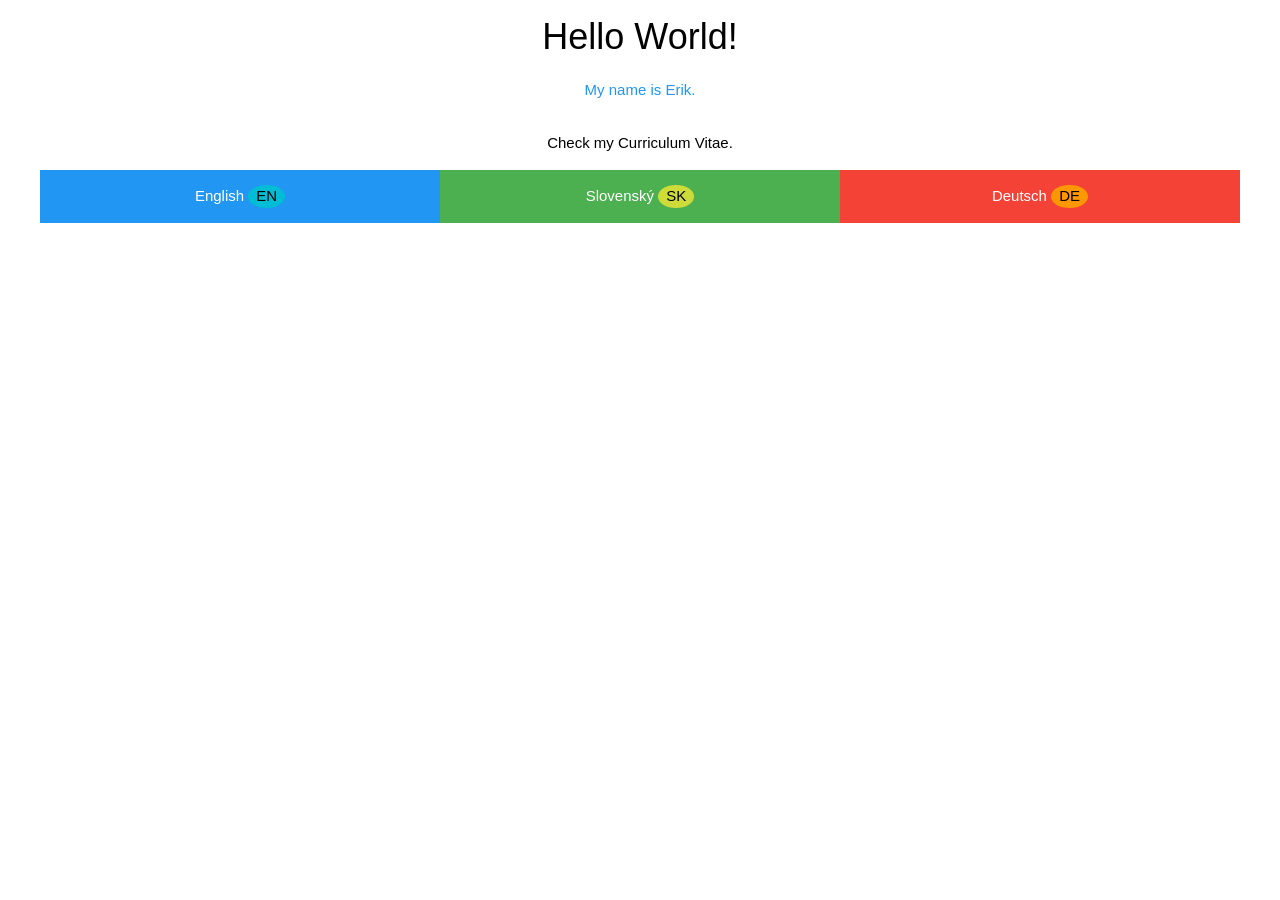
<file: index.html>
<!DOCTYPE html>
<html>
    <title>
        Github.io Erik
    </title>
    <meta name="viewport" content="width=device-width, initial-scale=1">
<link rel="stylesheet" href="https://www.w3schools.com/w3css/4/w3.css">

<body>
<h1 class="w3-center">Hello World!</h1>
<p class="w3-center w3-text-blue">My name is Erik.</p>
<div class="w3-container w3-center">
    <p>
        Check my Curriculum Vitae.
    </p>
    <div class="w3-row-padding w3-section w3-margin">
        <div class="w3-col s4 w3-blue">
            <p>English <span class="w3-badge w3-cyan">EN</span></p>
        </div>
        <div class="w3-col s4 w3-green">
            <p>Slovenský <span class="w3-badge w3-lime">SK</span></p>
        </div>
        <div class="w3-col s4 w3-red">
            <p>Deutsch <span class="w3-badge w3-orange">DE</span></p>
        </div>

    </div>
</div>
</body>
</html>
</file>
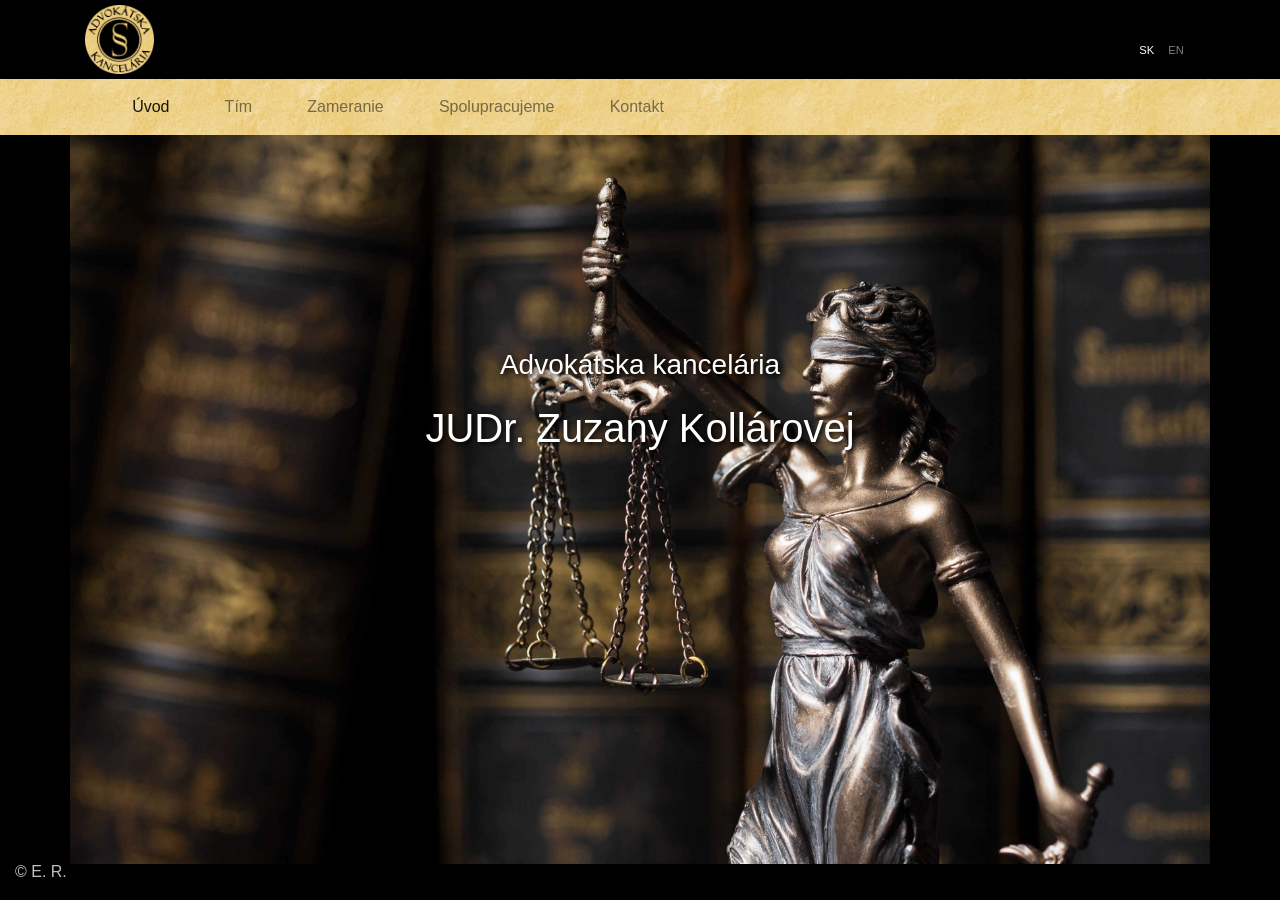
<file: kollarova/index.html>
<!DOCTYPE html>
<html>
	<head>
		<meta charset="UTF-8">
		<meta name="viewport" content="width=device-width, initial-scale=1, maximum-scale=1, user-scalable=no">
		<title>Advokátska kancelária - JUDr. Zuzana Kollárová</title>
		<link rel="shortcut icon" href="img/favicon.ico">
		<script src="https://ajax.googleapis.com/ajax/libs/jquery/3.5.1/jquery.min.js"></script>
		<link rel="stylesheet" href="https://stackpath.bootstrapcdn.com/bootstrap/4.5.2/css/bootstrap.min.css" integrity="sha384-JcKb8q3iqJ61gNV9KGb8thSsNjpSL0n8PARn9HuZOnIxN0hoP+VmmDGMN5t9UJ0Z" crossorigin="anonymous">
		<script src="https://stackpath.bootstrapcdn.com/bootstrap/4.5.2/js/bootstrap.min.js" integrity="sha384-B4gt1jrGC7Jh4AgTPSdUtOBvfO8shuf57BaghqFfPlYxofvL8/KUEfYiJOMMV+rV" crossorigin="anonymous"></script>
		<link rel="stylesheet" href="css/style.css">
	</head>
	<body>
		<div class="container bg">
		<!-- HEADER MENU -->
			<!-- LOGO LANG -->
		<div class="logo-header fixed-top">
			<div class="container">
				<a class="navbar-brand" href="index.html">
          			<img src="img/logo.png" alt="" style="width:69px;height:69px;">
        		</a>
        		<div class="lang-mutation text-uppercase">
  					<a id="lang-active" href="index.html">sk</a>
  					<a id="lang-inactive" href="#">en</a>
				</div>
			</div>
        </div>
			<!-- NAVBAR -->
		<nav class="navbar navbar-expand-sm navbar-light bg-light fixed-top fixed-top-2">
  			<div class="container">
    			<button class="navbar-toggler" type="button" data-toggle="collapse" data-target="#navbars1" aria-controls="navbars1" aria-expanded="false" aria-label="Toggle navigation">
    			<span class="navbar-toggler-icon"></span>
  				</button>
    			<div class="collapse navbar-collapse" id="navbars1">
      				<ul class="navbar-nav">
        				<li class="nav-item li-margin active">
          				<a class="nav-link" href="index.html">Úvod
              			</a>
        				</li>
        				<li class="nav-item li-margin">
          				<a class="nav-link" href="tim.html">Tím</a>
        				</li>
        				<li class="nav-item li-margin">
          				<a class="nav-link" href="zameranie.html">Zameranie</a>
						</li>
						<li class="nav-item li-margin">
						<a class="nav-link" href="spolupracujeme.html">Spolupracujeme</a>
						</li>
        				<li class="nav-item li-margin">
          				<a class="nav-link" href="kontakt.html">Kontakt</a>
        				</li>
      				</ul>
    			</div>

  			</div>
		</nav>

		<!-- OBSAH ÚVOD -->
			<div class="container fixed-top-3">
				<div class="row">
					<div class="col-md-8 offset-md-2">
							<h3 class="text-center name-1 h-margin">Advokátska kancelária</h1>
							<h1 class="text-center name-1">JUDr. Zuzany Kollárovej</h2>
					</div>
				</div>

			</div>

		<!-- FOOTER -->
			<div class="container-fluid fixed-bottom" id="footer">
				<p>&copy; E. R.</p>
			</div>
		</div>
	</body>
</html>
</file>
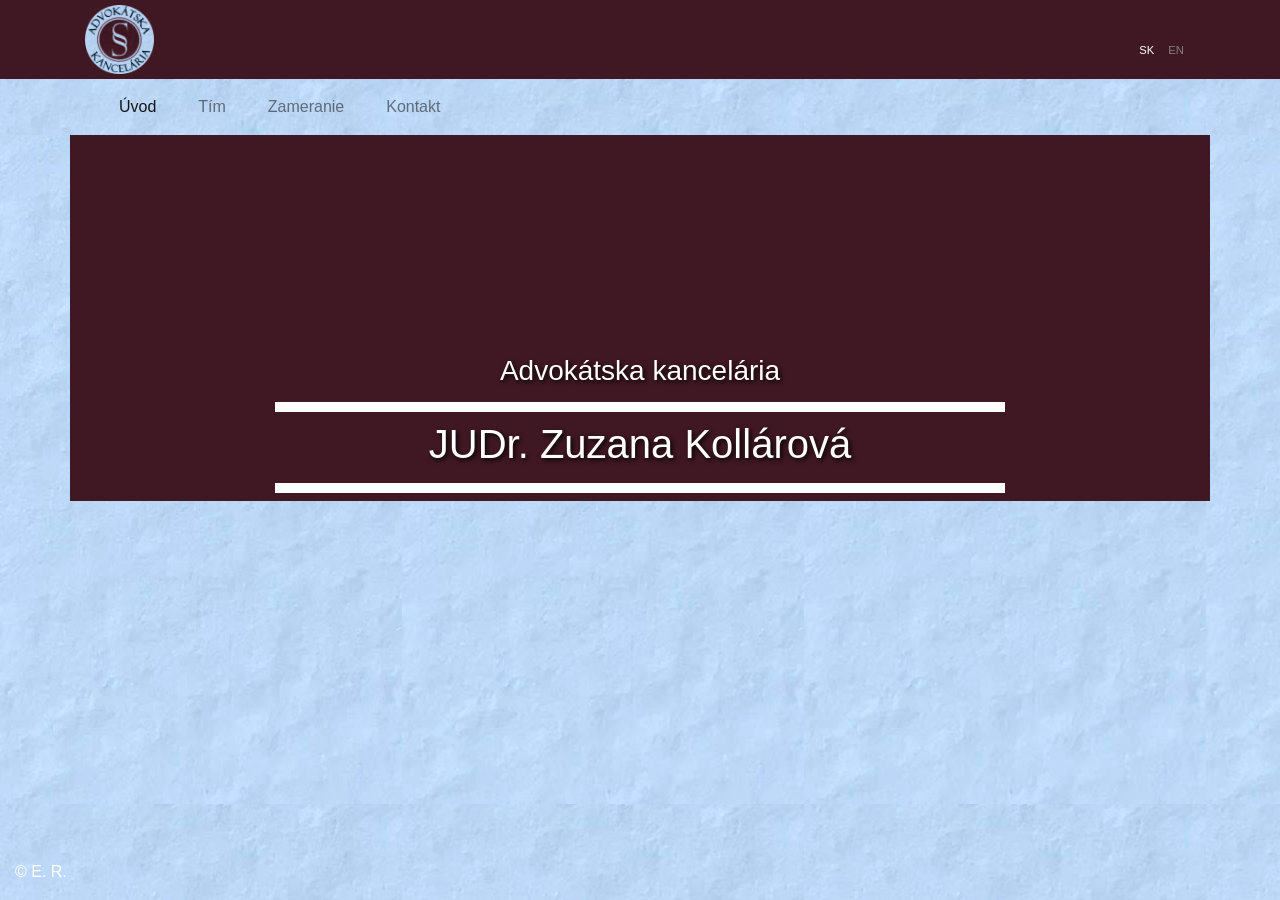
<file: kollarova2/index.html>
<!DOCTYPE html>
<html>
	<head>
		<meta charset="UTF-8">
		<meta name="viewport" content="width=device-width, initial-scale=1, maximum-scale=1, user-scalable=no">
		<title>Advokátska kancelária - JUDr. Zuzana Kollárová</title>
		<link rel="shortcut icon" href="img/favicon.ico">
		<script src="https://ajax.googleapis.com/ajax/libs/jquery/3.5.1/jquery.min.js"></script>
		<link rel="stylesheet" href="https://stackpath.bootstrapcdn.com/bootstrap/4.5.2/css/bootstrap.min.css" integrity="sha384-JcKb8q3iqJ61gNV9KGb8thSsNjpSL0n8PARn9HuZOnIxN0hoP+VmmDGMN5t9UJ0Z" crossorigin="anonymous">
		<script src="https://stackpath.bootstrapcdn.com/bootstrap/4.5.2/js/bootstrap.min.js" integrity="sha384-B4gt1jrGC7Jh4AgTPSdUtOBvfO8shuf57BaghqFfPlYxofvL8/KUEfYiJOMMV+rV" crossorigin="anonymous"></script>
		<link rel="stylesheet" href="css/style.css">
	</head>
	<body>
		<!-- HEADER MENU -->
			<!-- LOGO LANG -->
		<div class="logo-header fixed-top">
			<div class="container">
				<a class="navbar-brand" href="index.html">
          			<img src="img/logo.png" alt="" style="width:69px;height:69px;">
        		</a>
        		<div class="lang-mutation text-uppercase">
  					<a id="lang-active" href="index.html">sk</a>
  					<a id="lang-inactive" href="#">en</a>
				</div>
			</div>
        </div>
			<!-- NAVBAR -->
		<nav class="navbar navbar-expand-sm navbar-light bg-light fixed-top fixed-top-2">
  			<div class="container">
    			<button class="navbar-toggler" type="button" data-toggle="collapse" data-target="#navbars1" aria-controls="navbars1" aria-expanded="false" aria-label="Toggle navigation">
    			<span class="navbar-toggler-icon"></span>
  				</button>
    			<div class="collapse navbar-collapse" id="navbars1">
      				<ul class="navbar-nav">
        				<li class="nav-item li-margin active">
          				<a class="nav-link" href="index.html">Úvod
              			</a>
        				</li>
        				<li class="nav-item li-margin">
          				<a class="nav-link" href="tim.html">Tím</a>
        				</li>
        				<li class="nav-item li-margin">
          				<a class="nav-link" href="zameranie.html">Zameranie</a>
        				</li>
        				<li class="nav-item li-margin">
          				<a class="nav-link" href="kontakt.html">Kontakt</a>
        				</li>
      				</ul>
    			</div>

  			</div>
		</nav>

		<!-- OBSAH ÚVOD -->
			<div class="container fixed-top-3">
				<div class="row">
					<div class="col-md-8 offset-md-2">
							<h3 class="text-center border-1 h-margin">Advokátska kancelária</h1>
							<h1 class="text-center border-1">JUDr. Zuzana Kollárová</h2>
					</div>
				</div>

			</div>

		<!-- FOOTER -->
			<div class="container-fluid fixed-bottom" id="footer">
				<p>&copy; E. R.</p>
			</div>


	</body>
</html>
</file>
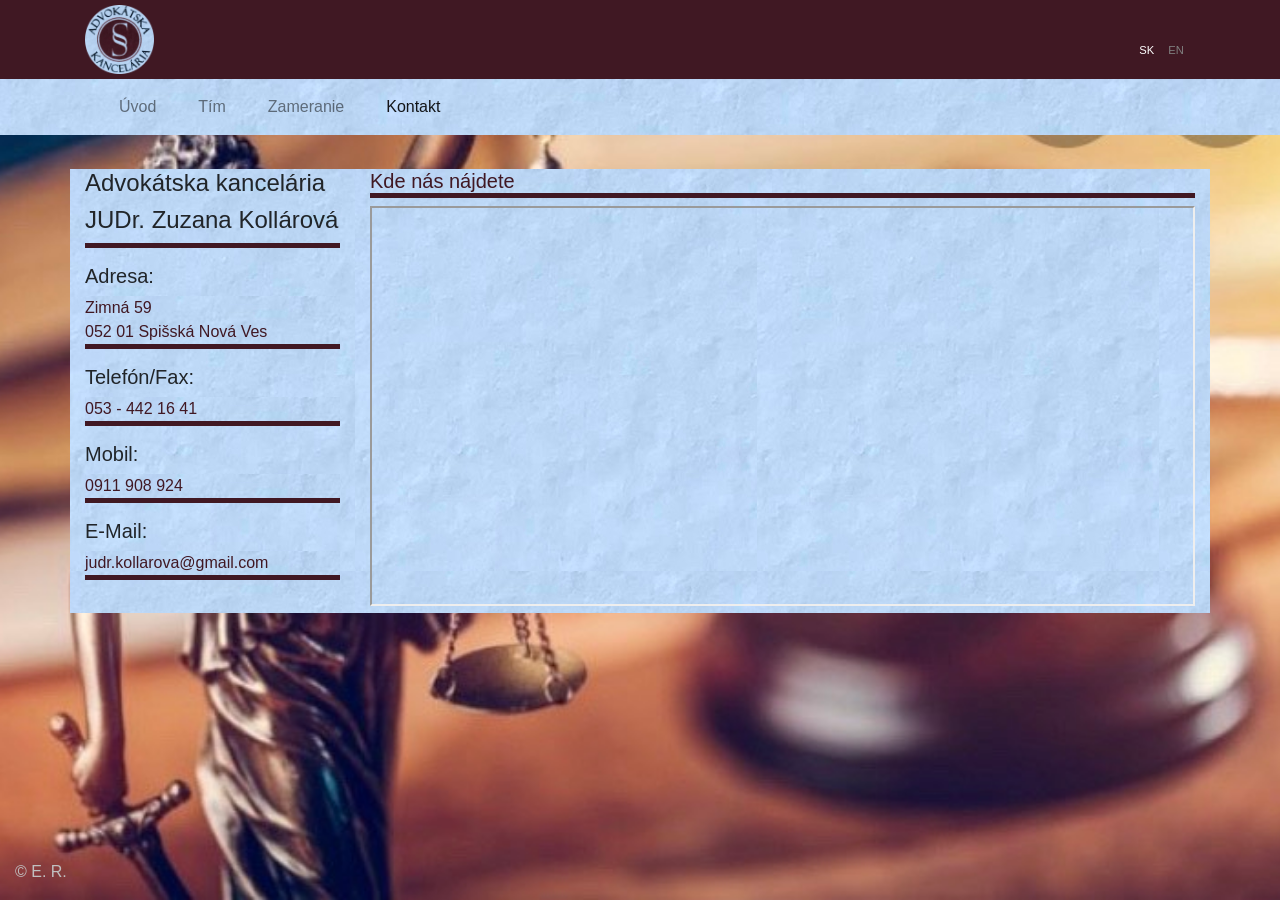
<file: kontakt.html>
<!DOCTYPE html>
<html>
	<head>
		<meta charset="UTF-8">
		<title>Advokátska kancelária - JUDr. Zuzana Kollárová</title>
		<link rel="shortcut icon" href="img/favicon.ico">

		<link rel="stylesheet" href="https://stackpath.bootstrapcdn.com/bootstrap/4.5.2/css/bootstrap.min.css" integrity="sha384-JcKb8q3iqJ61gNV9KGb8thSsNjpSL0n8PARn9HuZOnIxN0hoP+VmmDGMN5t9UJ0Z" crossorigin="anonymous">
		<script src="https://ajax.googleapis.com/ajax/libs/jquery/3.5.1/jquery.min.js"></script>
		<script src="https://stackpath.bootstrapcdn.com/bootstrap/4.5.2/js/bootstrap.min.js" integrity="sha384-B4gt1jrGC7Jh4AgTPSdUtOBvfO8shuf57BaghqFfPlYxofvL8/KUEfYiJOMMV+rV" crossorigin="anonymous"></script>

		<link rel="stylesheet" href="css/style.css">
	</head>
	<body>
		<!-- HEADER MENU -->
			<!-- LOGO LANG -->
		<div class="logo-header fixed-top">
			<div class="container">
				<a class="navbar-brand" href="index.html">
          			<img src="img/logo.png" alt="" style="width:69px;height:69px;">
        		</a>
        		<div class="lang-mutation text-uppercase">
  					<a id="lang-active" href="#">sk</a>
  					<a id="lang-inactive" href="#">en</a>
				</div>
			</div>
        </div>
			<!-- NAVBAR -->
		<nav class="navbar navbar-expand-sm navbar-light bg-light fixed-top fixed-top-2">
  			<div class="container">
    			<button class="navbar-toggler" type="button" data-toggle="collapse" data-target="#navbars1" aria-controls="navbars1" aria-expanded="false" aria-label="Toggle navigation">
    			<span class="navbar-toggler-icon"></span>
  				</button>
    			<div class="collapse navbar-collapse" id="navbars1">
      				<ul class="navbar-nav">
        				<li class="nav-item li-margin">
          				<a class="nav-link" href="index.html">Úvod
              			</a>
        				</li>
        				<li class="nav-item li-margin">
          				<a class="nav-link" href="tim.html">Tím</a>
        				</li>
        				<li class="nav-item li-margin">
          				<a class="nav-link" href="zameranie.html">Zameranie</a>
        				</li>
        				<li class="nav-item li-margin active">
          				<a class="nav-link" href="kontakt.html">Kontakt</a>
        				</li>
      				</ul>
    			</div>

  			</div>
		</nav>

		<!-- OBSAH TÍM -->
			<div class="container fixed-top-3">
				<div class="row">
					<div class="col-md-3 team">
							<h4>Advokátska kancelária</h4>
							<h4>JUDr. Zuzana Kollárová</h4>
							<p class="border-2"></p>

							<h5>Adresa:</h5>
							<p class="border-2">Zimná 59
								<br>
							052 01 Spišská Nová Ves</p>

							<h5>Telefón/Fax:</h5>
							<p class="border-2">053 - 442 16 41</p>

							<h5>Mobil:</h5>
							<p class="border-2">0911 908 924</p>

							<h5>E-Mail:</h5>
							<p class="border-2">judr.kollarova@gmail.com</p>
					</div>
					<div class="col-md-9 team">
							<h5 class="border-2">Kde nás nájdete</h5>
								<div style="width: 100%"><iframe width="100%" height="400" frameborder="1" scrolling="no" marginheight="0" marginwidth="0" src="https://maps.google.com/maps?width=100%25&amp;height=400&amp;hl=en&amp;q=Zimn%C3%A1%2059,%20spi%C5%A1sk%C3%A1%20nov%C3%A1%20ves+(Advok%C3%A1tska%20kancel%C3%A1ria)&amp;t=&amp;z=15&amp;ie=UTF8&amp;iwloc=B&amp;output=embed"></iframe></div>
					</div>
				</div>
			</div>
		<!-- FOOTER -->
			<div class="container-fluid fixed-bottom" id="footer">
				<p>&copy; E. R.</p>
			</div>
	</body>
</html>
</file>
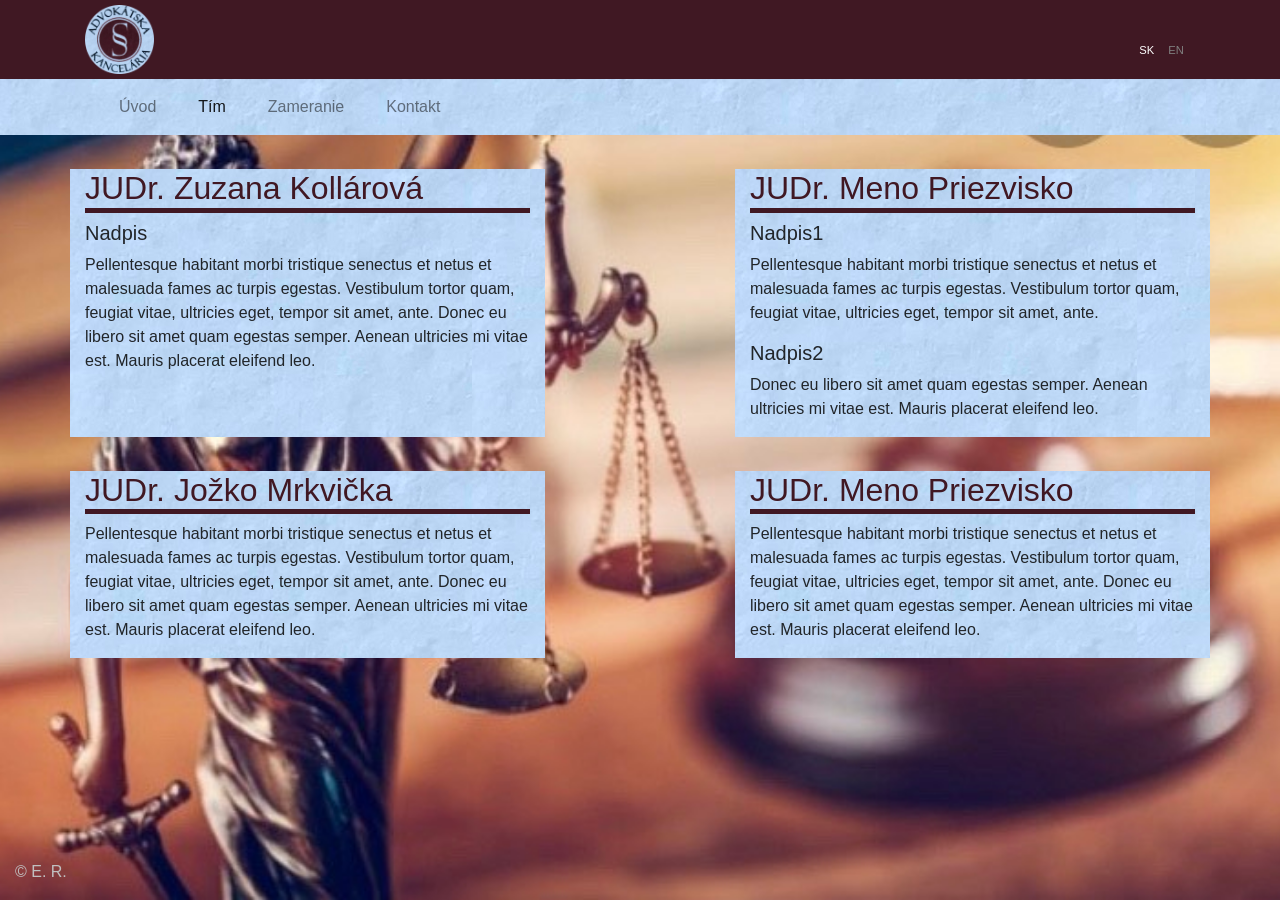
<file: tim.html>
<!DOCTYPE html>
<html>
	<head>
		<meta charset="UTF-8">
		<title>Advokátska kancelária - JUDr. Zuzana Kollárová</title>
		<link rel="shortcut icon" href="img/favicon.ico">

		<link rel="stylesheet" href="https://stackpath.bootstrapcdn.com/bootstrap/4.5.2/css/bootstrap.min.css" integrity="sha384-JcKb8q3iqJ61gNV9KGb8thSsNjpSL0n8PARn9HuZOnIxN0hoP+VmmDGMN5t9UJ0Z" crossorigin="anonymous">
		<script src="https://ajax.googleapis.com/ajax/libs/jquery/3.5.1/jquery.min.js"></script>
		<script src="https://stackpath.bootstrapcdn.com/bootstrap/4.5.2/js/bootstrap.min.js" integrity="sha384-B4gt1jrGC7Jh4AgTPSdUtOBvfO8shuf57BaghqFfPlYxofvL8/KUEfYiJOMMV+rV" crossorigin="anonymous"></script>

		<link rel="stylesheet" href="css/style.css">
	</head>
	<body>
		<!-- HEADER MENU -->
			<!-- LOGO LANG -->
		<div class="logo-header fixed-top">
			<div class="container">
				<a class="navbar-brand" href="index.html">
          			<img src="img/logo.png" alt="" style="width:69px;height:69px;">
        		</a>
        		<div class="lang-mutation text-uppercase">
  					<a id="lang-active" href="#">sk</a>
  					<a id="lang-inactive" href="#">en</a>
				</div>
			</div>
        </div>
			<!-- NAVBAR -->
		<nav class="navbar navbar-expand-sm navbar-light bg-light fixed-top fixed-top-2">
  			<div class="container">
    			<button class="navbar-toggler" type="button" data-toggle="collapse" data-target="#navbars1" aria-controls="navbars1" aria-expanded="false" aria-label="Toggle navigation">
    			<span class="navbar-toggler-icon"></span>
  				</button>
    			<div class="collapse navbar-collapse" id="navbars1">
      				<ul class="navbar-nav">
        				<li class="nav-item li-margin">
          				<a class="nav-link" href="index.html">Úvod
              			</a>
        				</li>
        				<li class="nav-item li-margin active">
          				<a class="nav-link" href="tim.html">Tím</a>
        				</li>
        				<li class="nav-item li-margin">
          				<a class="nav-link" href="zameranie.html">Zameranie</a>
        				</li>
        				<li class="nav-item li-margin">
          				<a class="nav-link" href="kontakt.html">Kontakt</a>
        				</li>
      				</ul>
    			</div>

  			</div>
		</nav>

		<!-- OBSAH TÍM -->
			<div class="container fixed-top-3">
				<div class="row">
					<div class="col-md-5 team">
							<h2 class="border-2">JUDr. Zuzana Kollárová</h2>
							<h5>Nadpis</h5>
							<p>Pellentesque habitant morbi tristique senectus et netus et malesuada fames ac turpis egestas. Vestibulum tortor quam, feugiat vitae, ultricies eget, tempor sit amet, ante. Donec eu libero sit amet quam egestas semper. Aenean ultricies mi vitae est. Mauris placerat eleifend leo.</p>
					</div>
					<div class="col-md-5 offset-md-2 team">
							<h2 class="border-2">JUDr. Meno Priezvisko</h2>
							<h5>Nadpis1</h5>
							<p>Pellentesque habitant morbi tristique senectus et netus et malesuada fames ac turpis egestas. Vestibulum tortor quam, feugiat vitae, ultricies eget, tempor sit amet, ante.</p>
							<h5>Nadpis2</h5>
							<p>Donec eu libero sit amet quam egestas semper. Aenean ultricies mi vitae est. Mauris placerat eleifend leo.</p>
					</div>
					<div class="col-md-5 team">
							<h2 class="border-2">JUDr. Jožko Mrkvička</h2>
							<p>Pellentesque habitant morbi tristique senectus et netus et malesuada fames ac turpis egestas. Vestibulum tortor quam, feugiat vitae, ultricies eget, tempor sit amet, ante. Donec eu libero sit amet quam egestas semper. Aenean ultricies mi vitae est. Mauris placerat eleifend leo.</p>
					</div>
					<div class="col-md-5 offset-md-2 team">
							<h2 class="border-2">JUDr. Meno Priezvisko</h2>
							<p>Pellentesque habitant morbi tristique senectus et netus et malesuada fames ac turpis egestas. Vestibulum tortor quam, feugiat vitae, ultricies eget, tempor sit amet, ante. Donec eu libero sit amet quam egestas semper. Aenean ultricies mi vitae est. Mauris placerat eleifend leo.</p>
					</div>
				</div>
			</div>
		<!-- FOOTER -->
			<div class="container-fluid fixed-bottom" id="footer">
				<p>&copy; E. R.</p>
			</div>
	</body>
</html>
</file>
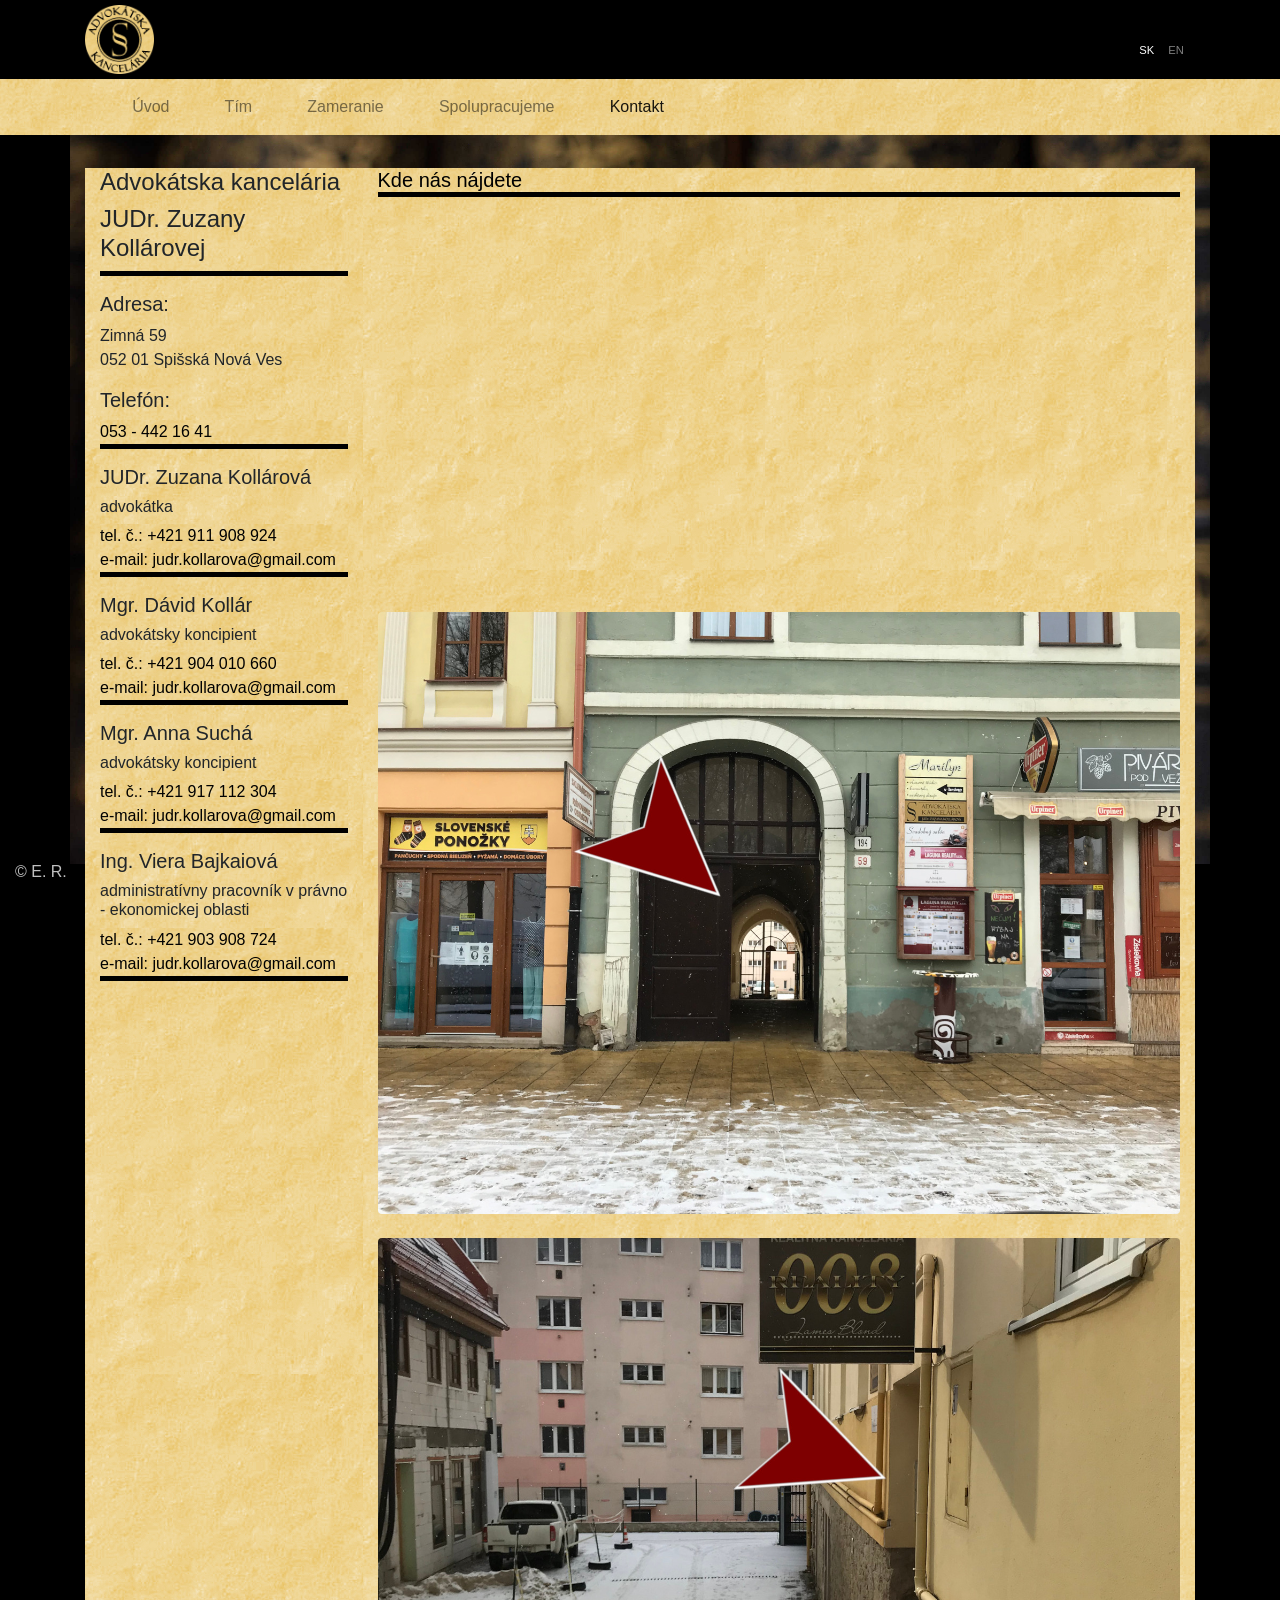
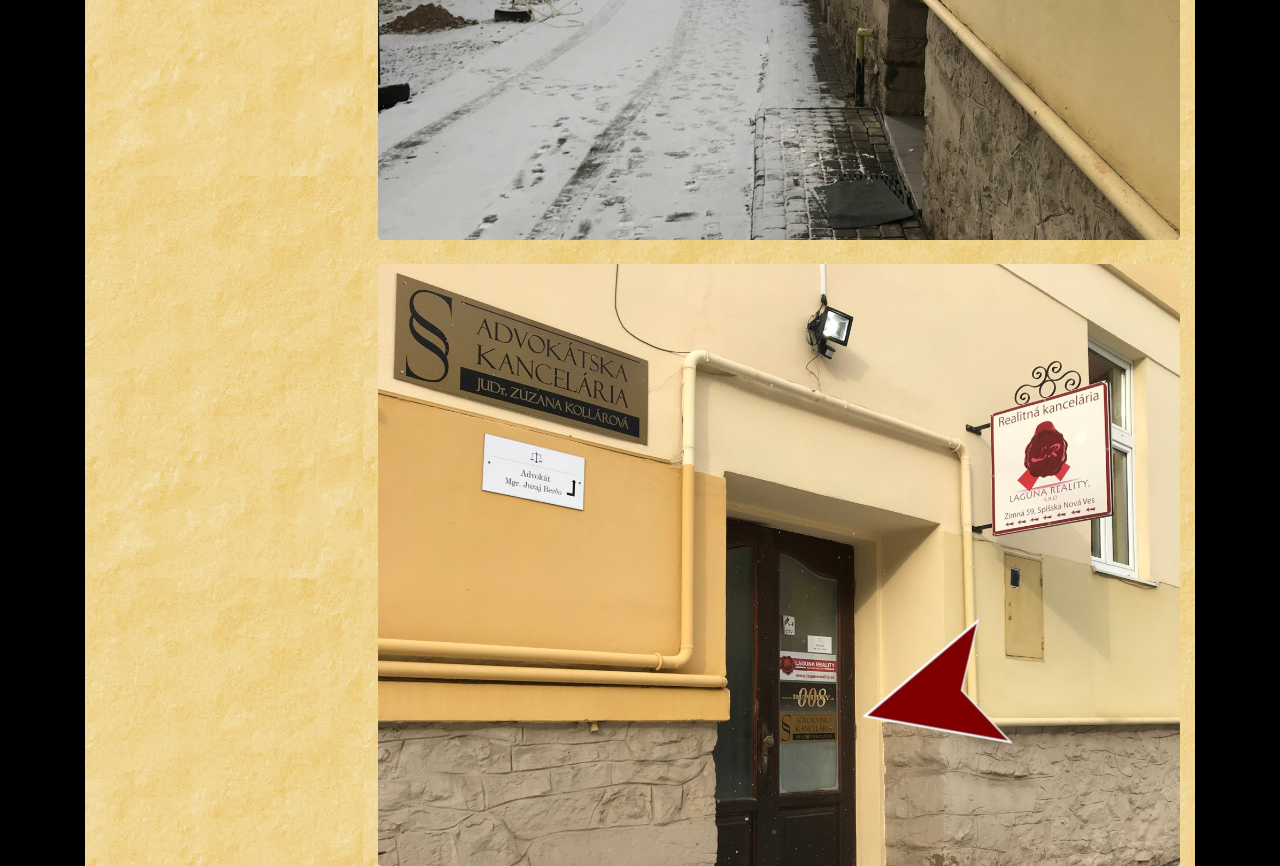
<file: kollarova/kontakt.html>
<!DOCTYPE html>
<html>
	<head>
		<meta charset="UTF-8">
		<meta name="viewport" content="width=device-width, initial-scale=1, maximum-scale=1, user-scalable=no">
		<title>Advokátska kancelária - JUDr. Zuzana Kollárová</title>
		<link rel="shortcut icon" href="img/favicon.ico">
<script src="https://ajax.googleapis.com/ajax/libs/jquery/3.5.1/jquery.min.js"></script>
		<link rel="stylesheet" href="https://stackpath.bootstrapcdn.com/bootstrap/4.5.2/css/bootstrap.min.css" integrity="sha384-JcKb8q3iqJ61gNV9KGb8thSsNjpSL0n8PARn9HuZOnIxN0hoP+VmmDGMN5t9UJ0Z" crossorigin="anonymous">
		<script src="https://stackpath.bootstrapcdn.com/bootstrap/4.5.2/js/bootstrap.min.js" integrity="sha384-B4gt1jrGC7Jh4AgTPSdUtOBvfO8shuf57BaghqFfPlYxofvL8/KUEfYiJOMMV+rV" crossorigin="anonymous"></script>
		<link rel="stylesheet" href="css/style.css">
	</head>
	<body>
		<div class="container bg">
		<!-- HEADER MENU -->
			<!-- LOGO LANG -->
		<div class="logo-header fixed-top">
			<div class="container">
				<a class="navbar-brand" href="index.html">
          			<img src="img/logo.png" alt="" style="width:69px;height:69px;">
        		</a>
        		<div class="lang-mutation text-uppercase">
  					<a id="lang-active" href="index.html">sk</a>
  					<a id="lang-inactive" href="#">en</a>
				</div>
			</div>
        </div>
			<!-- NAVBAR -->
		<nav class="navbar navbar-expand-sm navbar-light bg-light fixed-top fixed-top-2">
  			<div class="container">
    			<button class="navbar-toggler" type="button" data-toggle="collapse" data-target="#navbars1" aria-controls="navbars1" aria-expanded="false" aria-label="Toggle navigation">
    			<span class="navbar-toggler-icon"></span>
  				</button>
    			<div class="collapse navbar-collapse" id="navbars1">
      				<ul class="navbar-nav">
        				<li class="nav-item li-margin">
          				<a class="nav-link" href="index.html">Úvod
              			</a>
        				</li>
        				<li class="nav-item li-margin">
          				<a class="nav-link" href="tim.html">Tím</a>
        				</li>
        				<li class="nav-item li-margin">
          				<a class="nav-link" href="zameranie.html">Zameranie</a>
						</li>
						<li class="nav-item li-margin">
						<a class="nav-link" href="spolupracujeme.html">Spolupracujeme</a>
						</li>
        				<li class="nav-item li-margin active">
          				<a class="nav-link" href="kontakt.html">Kontakt</a>
        				</li>
      				</ul>
    			</div>

  			</div>
		</nav>

		<!-- OBSAH TÍM -->
			<div class="container fixed-top-3">
				<div class="row">
					<div class="col-md-3 team">
							<h4>Advokátska kancelária</h4>
							<h4>JUDr. Zuzany Kollárovej</h4>
							<p class="border-2"></p>

							<h5>Adresa:</h5>
							<p>Zimná 59
								<br>
							052 01 Spišská Nová Ves</p>
							<h5>Telefón:</h5>
							<p class="border-2">053 - 442 16 41</p>

							
							<h5>JUDr. Zuzana Kollárová</h5>
							<h6>advokátka</h6>
							<p class="border-2">
								tel. č.: +421 911 908 924
								<br>
								e-mail: judr.kollarova@gmail.com
							</p>

							<h5>Mgr. Dávid Kollár</h5>
							<h6>advokátsky koncipient</h6>
							<p class="border-2">
								tel. č.: +421 904 010 660
								<br>
								e-mail: judr.kollarova@gmail.com
							</p>

							<h5>Mgr. Anna Suchá</h5>
							<h6>advokátsky koncipient</h6>
							<p class="border-2">
								tel. č.: +421 917 112 304
								<br>
								e-mail: judr.kollarova@gmail.com
							</p>

							<h5>Ing. Viera Bajkaiová</h5>
							<h6>administratívny pracovník v právno - ekonomickej oblasti</h6>
							<p class="border-2">
								tel. č.: +421 903 908 724
								<br>
								e-mail: judr.kollarova@gmail.com
							</p>

					</div>
					<div class="col-md-9 team">

						<div class="row">
							<div class="col-md-12">
								<h5 class="border-2">Kde nás nájdete</h5>
								<div style="width: 100%"><iframe width="100%" height="400" frameborder="0" scrolling="no" marginheight="0" marginwidth="0" src="https://maps.google.com/maps?width=100%25&amp;height=600&amp;hl=en&amp;q=48.94302023,20.56723237+(Advok%C3%A1tska%20kancel%C3%A1ria)&amp;t=&amp;z=18&amp;ie=UTF8&amp;iwloc=B&amp;output=embed"></iframe></div>	
							</div>
					
							<div class="col-md-12">
							
								<img src="img/IMG-6604web.jpg" class="img-fluid rounded" alt="">
								<br><br>
								<img src="img/IMG-6602web.jpg" class="img-fluid rounded" alt="">
								<br><br>
								<img src="img/IMG-6600web.jpg" class="img-fluid rounded" alt="">
						
							</div>
						</div>

					</div>					
				</div>
			</div>
		<!-- FOOTER -->
			<div class="container-fluid fixed-bottom" id="footer">
				<p>&copy; E. R.</p>
			</div>
		</div>
	</body>
</html>
</file>
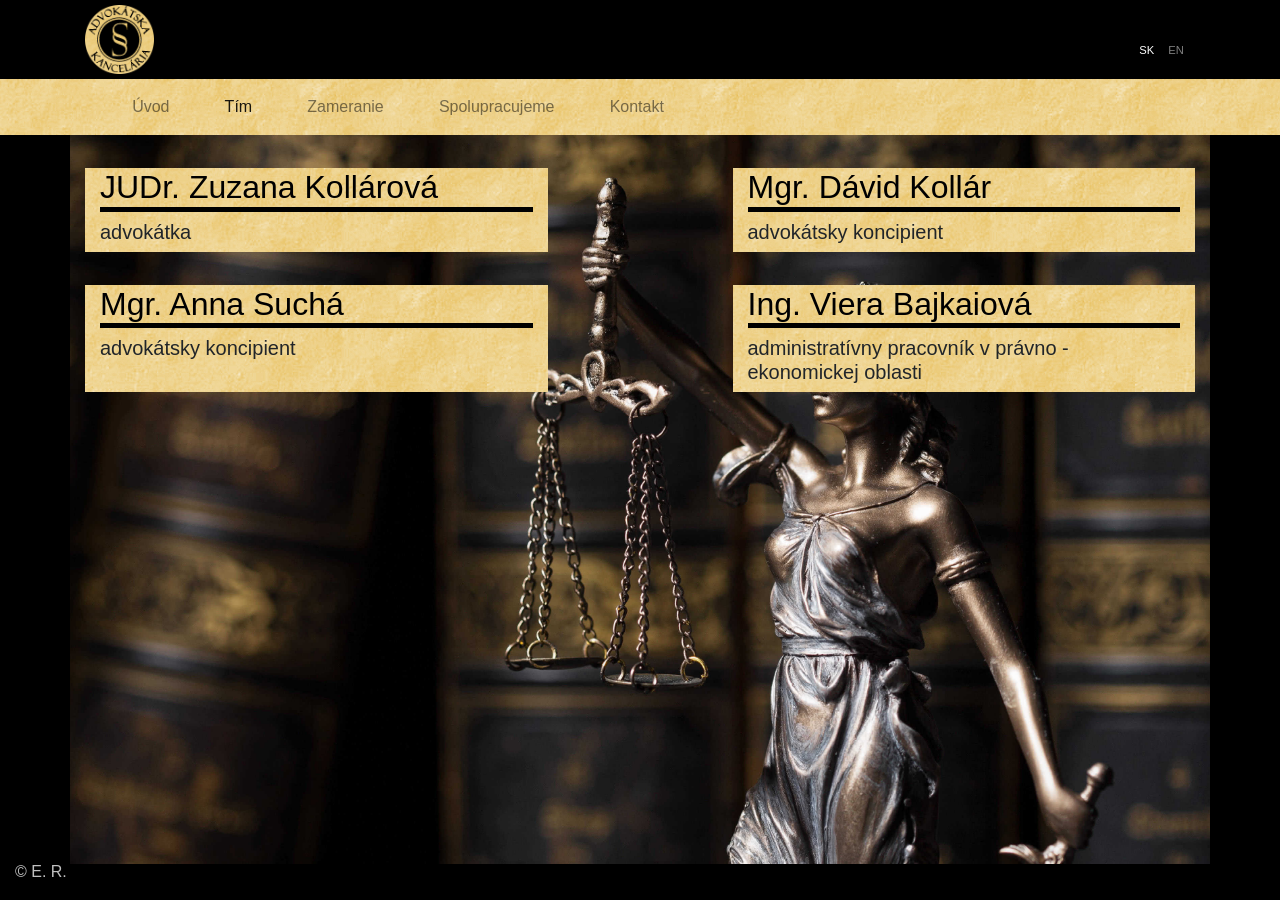
<file: kollarova/tim.html>
<!DOCTYPE html>
<html>
	<head>
		<meta charset="UTF-8">
		<meta name="viewport" content="width=device-width, initial-scale=1, maximum-scale=1, user-scalable=no">
		<title>Advokátska kancelária - JUDr. Zuzana Kollárová</title>
		<link rel="shortcut icon" href="img/favicon.ico">
		<script src="https://ajax.googleapis.com/ajax/libs/jquery/3.5.1/jquery.min.js"></script>
		<link rel="stylesheet" href="https://stackpath.bootstrapcdn.com/bootstrap/4.5.2/css/bootstrap.min.css" integrity="sha384-JcKb8q3iqJ61gNV9KGb8thSsNjpSL0n8PARn9HuZOnIxN0hoP+VmmDGMN5t9UJ0Z" crossorigin="anonymous">
		<script src="https://stackpath.bootstrapcdn.com/bootstrap/4.5.2/js/bootstrap.min.js" integrity="sha384-B4gt1jrGC7Jh4AgTPSdUtOBvfO8shuf57BaghqFfPlYxofvL8/KUEfYiJOMMV+rV" crossorigin="anonymous"></script>
		<link rel="stylesheet" href="css/style.css">
	</head>
	<body>
		<div class="container bg">
		<!-- HEADER MENU -->
			<!-- LOGO LANG -->
		<div class="logo-header fixed-top">
			<div class="container">
				<a class="navbar-brand" href="index.html">
          			<img src="img/logo.png" alt="" style="width:69px;height:69px;">
        		</a>
        		<div class="lang-mutation text-uppercase">
  					<a id="lang-active" href="index.html">sk</a>
  					<a id="lang-inactive" href="#">en</a>
				</div>
			</div>
        </div>
			<!-- NAVBAR -->
		<nav class="navbar navbar-expand-sm navbar-light bg-light fixed-top fixed-top-2">
  			<div class="container">
    			<button class="navbar-toggler" type="button" data-toggle="collapse" data-target="#navbars1" aria-controls="navbars1" aria-expanded="false" aria-label="Toggle navigation">
    			<span class="navbar-toggler-icon"></span>
  				</button>
    			<div class="collapse navbar-collapse" id="navbars1">
      				<ul class="navbar-nav">
        				<li class="nav-item li-margin">
          				<a class="nav-link" href="index.html">Úvod
              			</a>
        				</li>
        				<li class="nav-item li-margin active">
          				<a class="nav-link" href="tim.html">Tím</a>
        				</li>
        				<li class="nav-item li-margin">
          				<a class="nav-link" href="zameranie.html">Zameranie</a>
						</li>
						<li class="nav-item li-margin">
						<a class="nav-link" href="spolupracujeme.html">Spolupracujeme</a>
						</li>
        				<li class="nav-item li-margin">
          				<a class="nav-link" href="kontakt.html">Kontakt</a>
        				</li>
      				</ul>
    			</div>

  			</div>
		</nav>

		<!-- OBSAH TÍM -->
			<div class="container fixed-top-3">
				<div class="row">
					<div class="col-md-5 team">
							<h2 class="border-2">JUDr. Zuzana Kollárová</h2>
							<h5>advokátka</h5>
							
					</div>
					<div class="col-md-5 offset-md-2 team">
							<h2 class="border-2">Mgr. Dávid Kollár</h2>
							<h5>advokátsky koncipient</h5>
							
					</div>
					<div class="col-md-5 team">
							<h2 class="border-2">Mgr. Anna Suchá</h2>
							<h5>advokátsky koncipient</h5>
							
					</div>
					<div class="col-md-5 offset-md-2 team">
							<h2 class="border-2">Ing. Viera Bajkaiová</h2>
							<h5>administratívny pracovník v právno - ekonomickej oblasti</h5>
							
					</div>
				</div>
			</div>
		<!-- FOOTER -->
			<div class="container-fluid fixed-bottom" id="footer">
				<p>&copy; E. R.</p>
			</div>
		</div>
	</body>
</html>
</file>
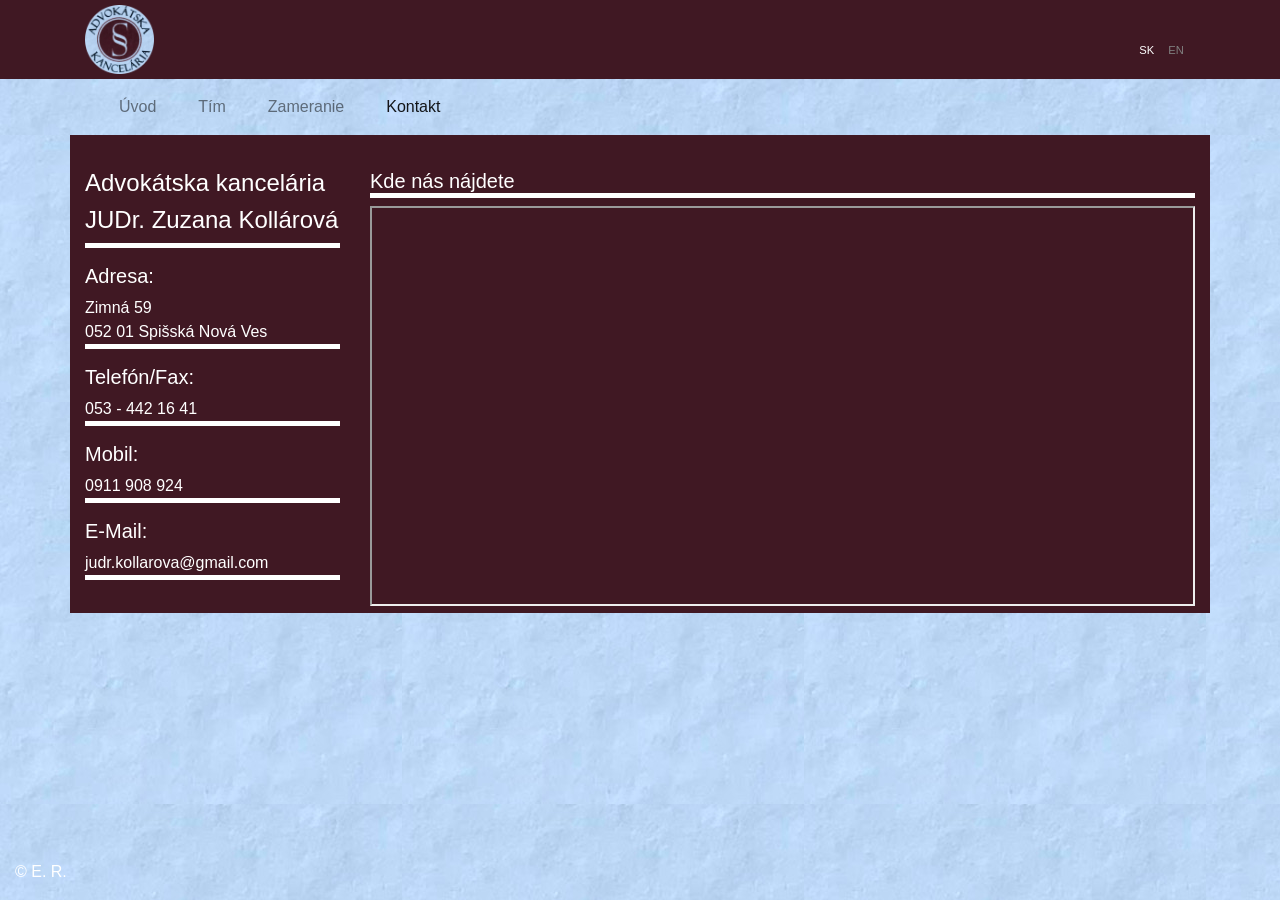
<file: kollarova2/kontakt.html>
<!DOCTYPE html>
<html>
	<head>
		<meta charset="UTF-8">
		<meta name="viewport" content="width=device-width, initial-scale=1, maximum-scale=1, user-scalable=no">
		<title>Advokátska kancelária - JUDr. Zuzana Kollárová</title>
		<link rel="shortcut icon" href="img/favicon.ico">
<script src="https://ajax.googleapis.com/ajax/libs/jquery/3.5.1/jquery.min.js"></script>
		<link rel="stylesheet" href="https://stackpath.bootstrapcdn.com/bootstrap/4.5.2/css/bootstrap.min.css" integrity="sha384-JcKb8q3iqJ61gNV9KGb8thSsNjpSL0n8PARn9HuZOnIxN0hoP+VmmDGMN5t9UJ0Z" crossorigin="anonymous">
		<script src="https://stackpath.bootstrapcdn.com/bootstrap/4.5.2/js/bootstrap.min.js" integrity="sha384-B4gt1jrGC7Jh4AgTPSdUtOBvfO8shuf57BaghqFfPlYxofvL8/KUEfYiJOMMV+rV" crossorigin="anonymous"></script>
		<link rel="stylesheet" href="css/style.css">
	</head>
	<body>
		<!-- HEADER MENU -->
			<!-- LOGO LANG -->
		<div class="logo-header fixed-top">
			<div class="container">
				<a class="navbar-brand" href="index.html">
          			<img src="img/logo.png" alt="" style="width:69px;height:69px;">
        		</a>
        		<div class="lang-mutation text-uppercase">
  					<a id="lang-active" href="index.html">sk</a>
  					<a id="lang-inactive" href="#">en</a>
				</div>
			</div>
        </div>
			<!-- NAVBAR -->
		<nav class="navbar navbar-expand-sm navbar-light bg-light fixed-top fixed-top-2">
  			<div class="container">
    			<button class="navbar-toggler" type="button" data-toggle="collapse" data-target="#navbars1" aria-controls="navbars1" aria-expanded="false" aria-label="Toggle navigation">
    			<span class="navbar-toggler-icon"></span>
  				</button>
    			<div class="collapse navbar-collapse" id="navbars1">
      				<ul class="navbar-nav">
        				<li class="nav-item li-margin">
          				<a class="nav-link" href="index.html">Úvod
              			</a>
        				</li>
        				<li class="nav-item li-margin">
          				<a class="nav-link" href="tim.html">Tím</a>
        				</li>
        				<li class="nav-item li-margin">
          				<a class="nav-link" href="zameranie.html">Zameranie</a>
        				</li>
        				<li class="nav-item li-margin active">
          				<a class="nav-link" href="kontakt.html">Kontakt</a>
        				</li>
      				</ul>
    			</div>

  			</div>
		</nav>

		<!-- OBSAH TÍM -->
			<div class="container fixed-top-3">
				<div class="row">
					<div class="col-md-3 team">
							<h4>Advokátska kancelária</h4>
							<h4>JUDr. Zuzana Kollárová</h4>
							<p class="border-3"></p>

							<h5>Adresa:</h5>
							<p class="border-3">Zimná 59
								<br>
							052 01 Spišská Nová Ves</p>

							<h5>Telefón/Fax:</h5>
							<p class="border-3">053 - 442 16 41</p>

							<h5>Mobil:</h5>
							<p class="border-3">0911 908 924</p>

							<h5>E-Mail:</h5>
							<p class="border-3">judr.kollarova@gmail.com</p>
					</div>
					<div class="col-md-9 team">
							<h5 class="border-3">Kde nás nájdete</h5>
								<div style="width: 100%"><iframe width="100%" height="400" frameborder="1" scrolling="no" marginheight="0" marginwidth="0" src="https://maps.google.com/maps?width=100%25&amp;height=400&amp;hl=en&amp;q=Zimn%C3%A1%2059,%20spi%C5%A1sk%C3%A1%20nov%C3%A1%20ves+(Advok%C3%A1tska%20kancel%C3%A1ria)&amp;t=&amp;z=15&amp;ie=UTF8&amp;iwloc=B&amp;output=embed"></iframe></div>
					</div>
				</div>
			</div>
		<!-- FOOTER -->
			<div class="container-fluid fixed-bottom" id="footer">
				<p>&copy; E. R.</p>
			</div>
	</body>
</html>
</file>
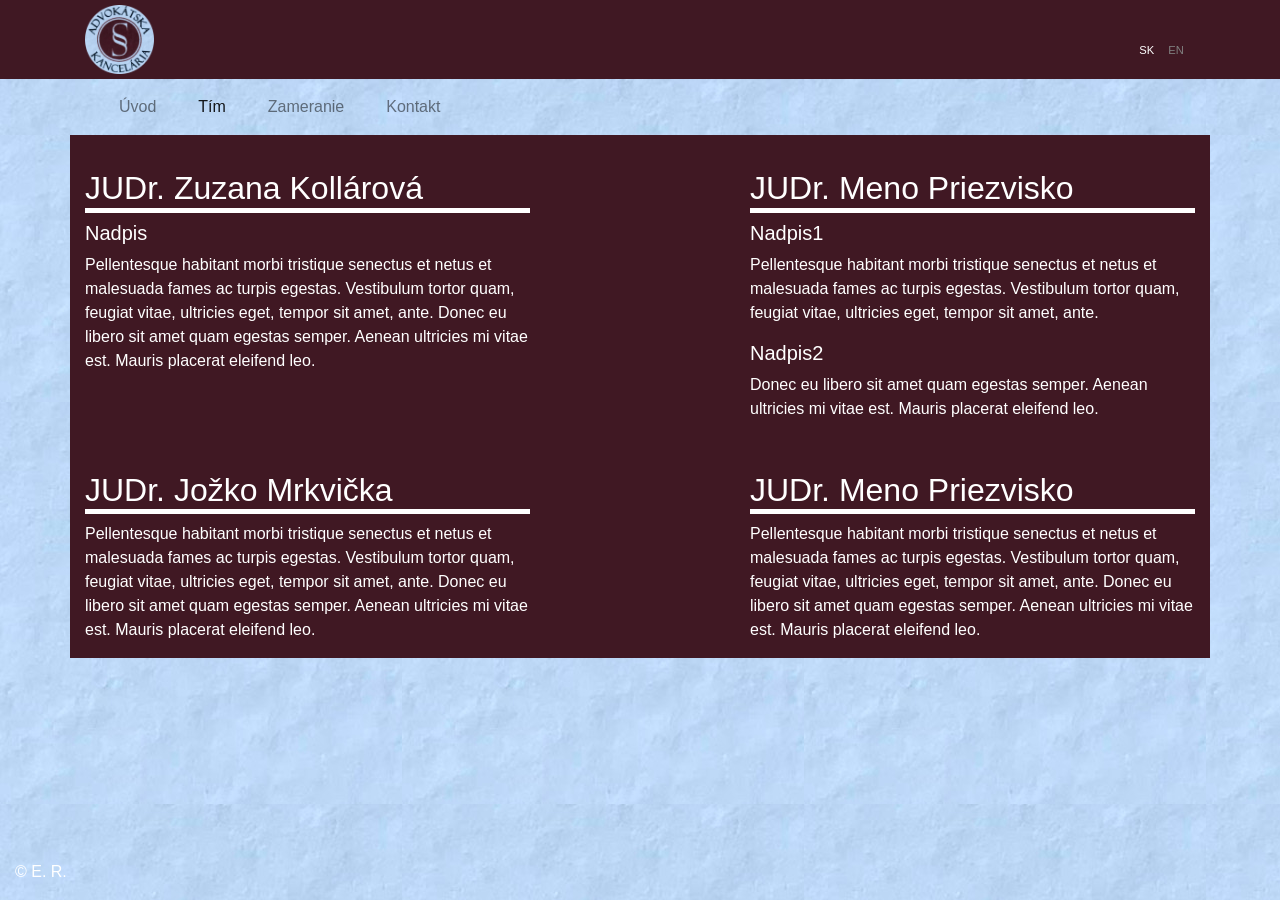
<file: kollarova2/tim.html>
<!DOCTYPE html>
<html>
	<head>
		<meta charset="UTF-8">
		<meta name="viewport" content="width=device-width, initial-scale=1, maximum-scale=1, user-scalable=no">
		<title>Advokátska kancelária - JUDr. Zuzana Kollárová</title>
		<link rel="shortcut icon" href="img/favicon.ico">
		<script src="https://ajax.googleapis.com/ajax/libs/jquery/3.5.1/jquery.min.js"></script>
		<link rel="stylesheet" href="https://stackpath.bootstrapcdn.com/bootstrap/4.5.2/css/bootstrap.min.css" integrity="sha384-JcKb8q3iqJ61gNV9KGb8thSsNjpSL0n8PARn9HuZOnIxN0hoP+VmmDGMN5t9UJ0Z" crossorigin="anonymous">
		<script src="https://stackpath.bootstrapcdn.com/bootstrap/4.5.2/js/bootstrap.min.js" integrity="sha384-B4gt1jrGC7Jh4AgTPSdUtOBvfO8shuf57BaghqFfPlYxofvL8/KUEfYiJOMMV+rV" crossorigin="anonymous"></script>
		<link rel="stylesheet" href="css/style.css">
	</head>
	<body>
		<!-- HEADER MENU -->
			<!-- LOGO LANG -->
		<div class="logo-header fixed-top">
			<div class="container">
				<a class="navbar-brand" href="index.html">
          			<img src="img/logo.png" alt="" style="width:69px;height:69px;">
        		</a>
        		<div class="lang-mutation text-uppercase">
  					<a id="lang-active" href="index.html">sk</a>
  					<a id="lang-inactive" href="#">en</a>
				</div>
			</div>
        </div>
			<!-- NAVBAR -->
		<nav class="navbar navbar-expand-sm navbar-light bg-light fixed-top fixed-top-2">
  			<div class="container">
    			<button class="navbar-toggler" type="button" data-toggle="collapse" data-target="#navbars1" aria-controls="navbars1" aria-expanded="false" aria-label="Toggle navigation">
    			<span class="navbar-toggler-icon"></span>
  				</button>
    			<div class="collapse navbar-collapse" id="navbars1">
      				<ul class="navbar-nav">
        				<li class="nav-item li-margin">
          				<a class="nav-link" href="index.html">Úvod
              			</a>
        				</li>
        				<li class="nav-item li-margin active">
          				<a class="nav-link" href="tim.html">Tím</a>
        				</li>
        				<li class="nav-item li-margin">
          				<a class="nav-link" href="zameranie.html">Zameranie</a>
        				</li>
        				<li class="nav-item li-margin">
          				<a class="nav-link" href="kontakt.html">Kontakt</a>
        				</li>
      				</ul>
    			</div>

  			</div>
		</nav>

		<!-- OBSAH TÍM -->
			<div class="container fixed-top-3">
				<div class="row">
					<div class="col-md-5 team">
							<h2 class="border-3">JUDr. Zuzana Kollárová</h2>
							<h5>Nadpis</h5>
							<p>Pellentesque habitant morbi tristique senectus et netus et malesuada fames ac turpis egestas. Vestibulum tortor quam, feugiat vitae, ultricies eget, tempor sit amet, ante. Donec eu libero sit amet quam egestas semper. Aenean ultricies mi vitae est. Mauris placerat eleifend leo.</p>
					</div>
					<div class="col-md-5 offset-md-2 team">
							<h2 class="border-3">JUDr. Meno Priezvisko</h2>
							<h5>Nadpis1</h5>
							<p>Pellentesque habitant morbi tristique senectus et netus et malesuada fames ac turpis egestas. Vestibulum tortor quam, feugiat vitae, ultricies eget, tempor sit amet, ante.</p>
							<h5>Nadpis2</h5>
							<p>Donec eu libero sit amet quam egestas semper. Aenean ultricies mi vitae est. Mauris placerat eleifend leo.</p>
					</div>
					<div class="col-md-5 team">
							<h2 class="border-3">JUDr. Jožko Mrkvička</h2>
							<p>Pellentesque habitant morbi tristique senectus et netus et malesuada fames ac turpis egestas. Vestibulum tortor quam, feugiat vitae, ultricies eget, tempor sit amet, ante. Donec eu libero sit amet quam egestas semper. Aenean ultricies mi vitae est. Mauris placerat eleifend leo.</p>
					</div>
					<div class="col-md-5 offset-md-2 team">
							<h2 class="border-3">JUDr. Meno Priezvisko</h2>
							<p>Pellentesque habitant morbi tristique senectus et netus et malesuada fames ac turpis egestas. Vestibulum tortor quam, feugiat vitae, ultricies eget, tempor sit amet, ante. Donec eu libero sit amet quam egestas semper. Aenean ultricies mi vitae est. Mauris placerat eleifend leo.</p>
					</div>
				</div>
			</div>
		<!-- FOOTER -->
			<div class="container-fluid fixed-bottom" id="footer">
				<p>&copy; E. R.</p>
			</div>
	</body>
</html>
</file>
<file: kollarova/css/style.css>
body, html {
	height: 90%;
	margin: 0;
	font-family: Tahoma, Geneva, sans-serif;
	background-color: black;
	/*dab57a*/
}

.bg {
	margin-top: 135px;
	background-image: url('../img/bgrd.jpg');
	height: 100%;
	background-position: center;
	background-repeat: no-repeat;
  	background-size: cover;
}

.navbar {
	background-image: url('../img/bgr1.jpg');
}

.border-1 {
	border-bottom: 1px solid black !important;
	border-width:10px !important;
	color: white;
	text-shadow: 2px 2px 5px black;
	padding-bottom: 2%;
}

.name-1 {
	color: white;
	text-shadow: 2px 2px 5px black;
	padding-bottom: 2%;
}

.border-2 {
	border-bottom: 5px solid black !important;
	color: black;
	background-image: url('../img/bgr1.jpg');
}

.li-margin {
	margin-left: 10% !important;
}

.h-margin {
	margin-top: 30%;
}

.logo-header {
	background-color: black;
}

.fixed-top-2 {
	margin-top: 79px;
}

.fixed-top-3 {
	margin-top: 135px;
}

#footer {
    color: silver;
}

  .no-margin {
  	margin: 0;
}

  .lang-mutation {
    display: inline;
    width: 20%;
    float: right;
    margin-top: 42px;
    text-align: right;
    font-size: 0.7em;
}

  .lang-mutation a {
     text-decoration: none;
     margin-right: 5%;
}

  #lang-active {
  	color: white;
}

  #lang-inactive {
  	color: grey;
}

.team {
	margin-top: 3%;
	background-image: url('../img/bgr1.jpg');
}
</file>
<file: kollarova2/css/style.css>
body {
	/*background: url('../img/IMG_5354.jpg')  no-repeat center fixed;*/
	background-size: cover;
	font-family: Tahoma, Geneva, sans-serif;
	background: url('../img/bgr1.jpg');

}

.navbar {
	background-image: url('../img/bgr1.jpg');
}



.border-1 {
	border-bottom: 1px solid white !important;
	border-width:10px !important;
	color: white;
	text-shadow: 2px 2px 5px black;
	padding-bottom: 2%;
}

.border-2 {
	border-bottom: 5px solid #401823 !important;
	/*background-image: url('../img/bgr1.jpg');*/
}

.border-3 {
	border-bottom: 5px solid white !important;
	/*background-image: url('../img/bgr1.jpg');*/
}

h5, h4, h3, h2, p {
	color: white;
}

.li-margin {
	margin-left: 10% !important;
}

.h-margin {
	margin-top: 30%;
}

.logo-header {
	background-color: #401823;
}

.fixed-top-2 {
	margin-top: 79px;
}

.fixed-top-3 {
	margin-top: 135px;
}

#footer {
    color: silver;
}

  .no-margin {
  	margin: 0;
}

  .lang-mutation {
    display: inline;
    width: 20%;
    float: right;
    margin-top: 42px;
    text-align: right;
    font-size: 0.7em;
}

  .lang-mutation a {
     text-decoration: none;
     margin-right: 5%;
}

  #lang-active {
  	color: white;
}

  #lang-inactive {
  	color: grey;
}

.team {
	margin-top: 3%;
	background-color: #401823;
}

.row {
	background-color: #401823;
}

.list-group-item {
	background-image: url('../img/bgr1.jpg');
}
</file>
<file: css/style.css>
body {
	background: url('../img/IMG_5354.jpg')  no-repeat center fixed;
	background-size: cover;
	font-family: Tahoma, Geneva, sans-serif;
	/*background-image: url('../img/bgr1.jpg');*/

}

.navbar {
	background-image: url('../img/bgr1.jpg');
}



.border-1 {
	border-bottom: 1px solid #401823 !important;
	border-width:10px !important;
	color: white;
	text-shadow: 2px 2px 5px black;
	padding-bottom: 2%;
}

.border-2 {
	border-bottom: 5px solid #401823 !important;
	color: #401823;
	background-image: url('../img/bgr1.jpg');
}

.li-margin {
	margin-left: 10% !important;
}

.h-margin {
	margin-top: 30%;
}

.logo-header {
	background-color: #401823;
}

.fixed-top-2 {
	margin-top: 79px;
}

.fixed-top-3 {
	margin-top: 135px;
}

#footer {
    color: silver;
}

  .no-margin {
  	margin: 0;
}

  .lang-mutation {
    display: inline;
    width: 20%;
    float: right;
    margin-top: 42px;
    text-align: right;
    font-size: 0.7em;
}

  .lang-mutation a {
     text-decoration: none;
     margin-right: 5%;
}

  #lang-active {
  	color: white;
}

  #lang-inactive {
  	color: grey;
}

.team {
	margin-top: 3%;
	background-image: url('../img/bgr1.jpg');
}
</file>
